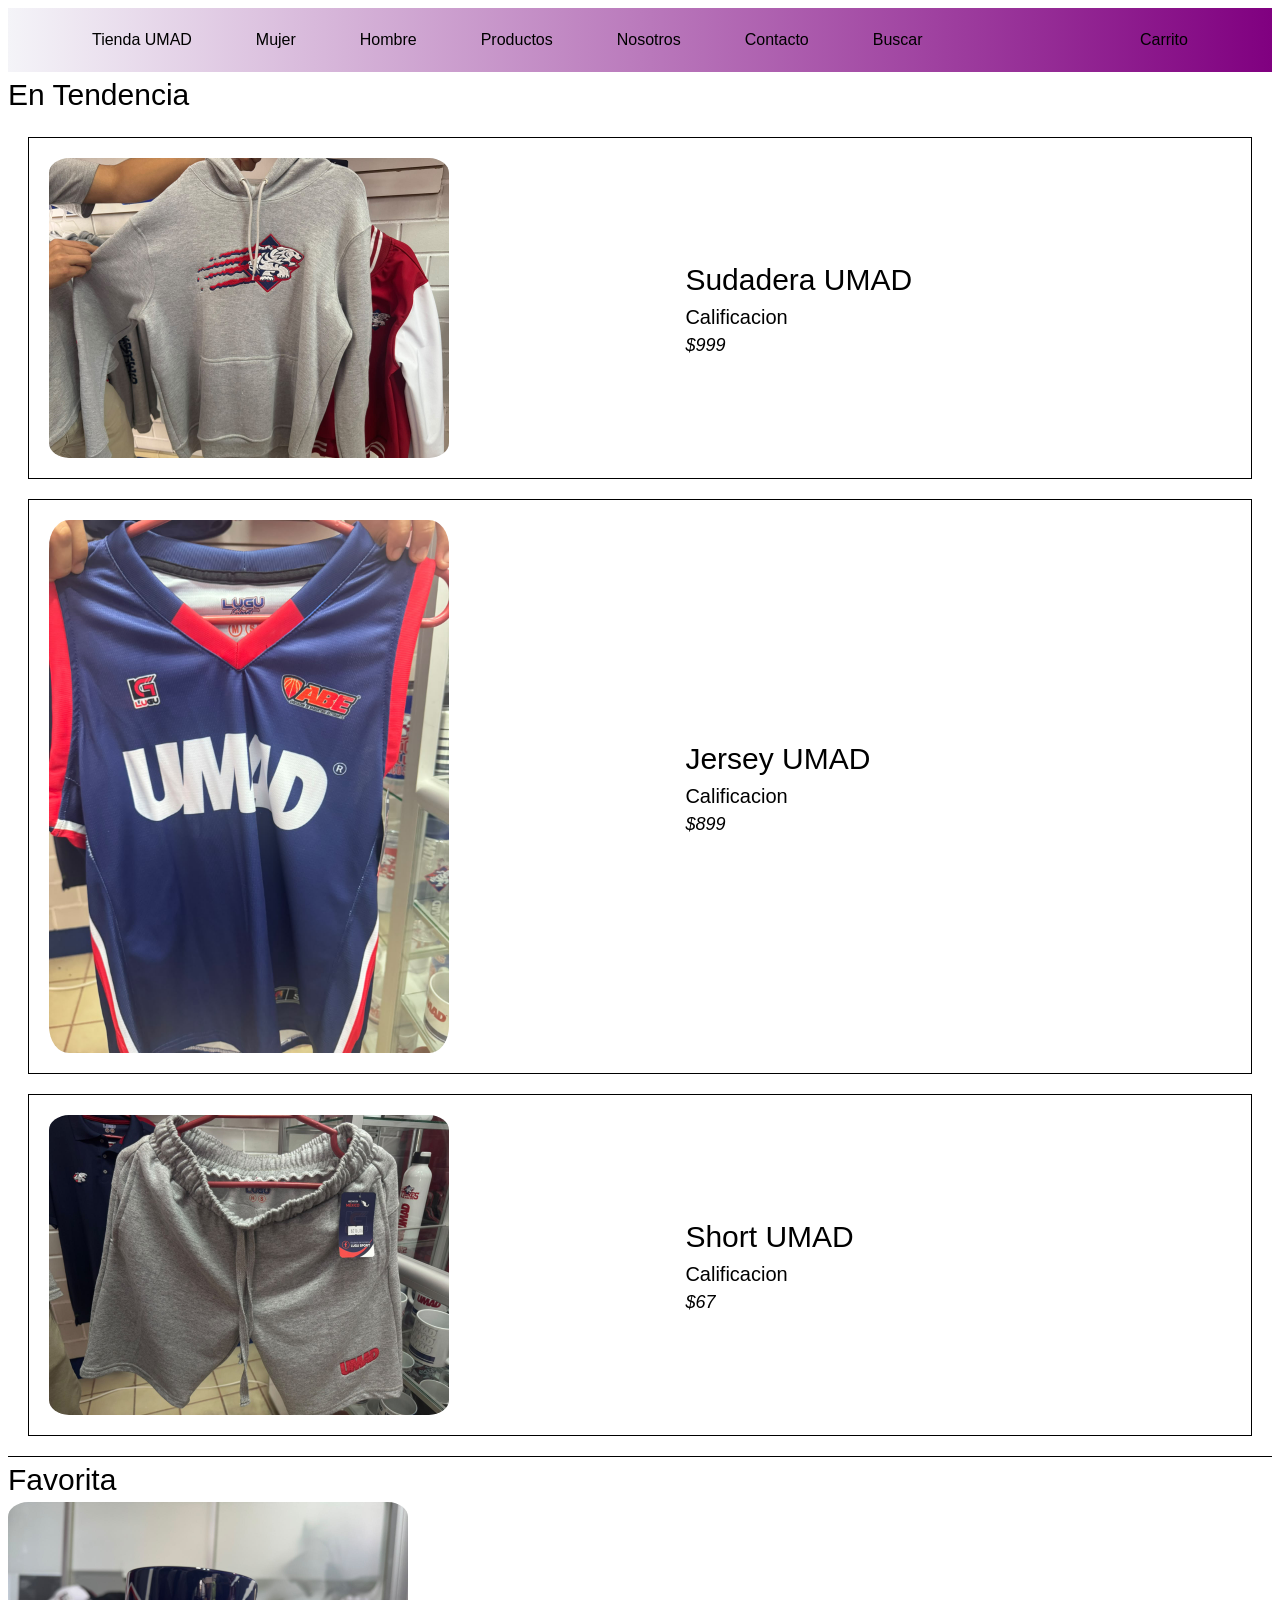
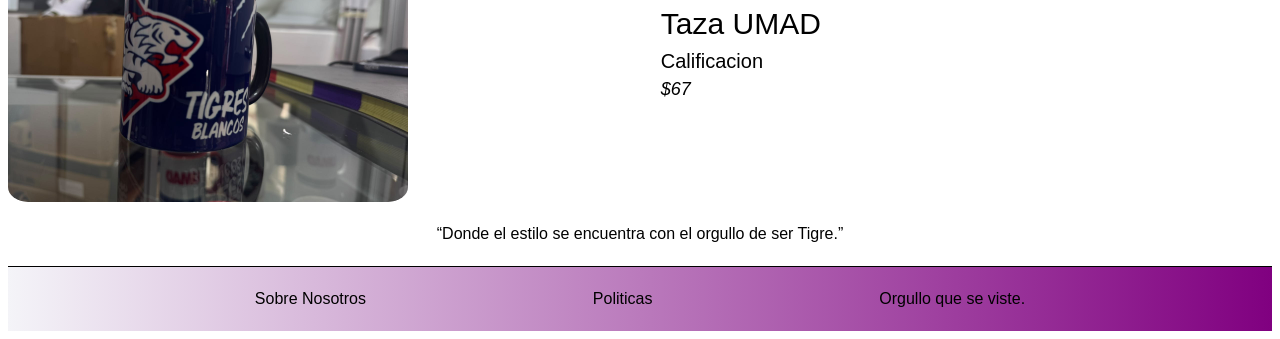
<file: index.html>
<!DOCTYPE html>
<html lang="es">

<head>
  <meta charset="UTF-8">
  <meta name="viewport" content="width=device-width, initial-scale=1.0">
  <title>Inicio | Proyecto Ropa UMAD</title>
  <link rel="stylesheet" href="./CSS/normalize.css">
  <link rel="stylesheet" href="./CSS/DiegoCss.css">
  <link rel="stylesheet" href="./CSS/disenoangel.css">
  
</head>

<body>
  <header>
    <!-- Encabezado y navegación principal -->
    <nav class="navigation">
      <a class="navigation__link" href="./index.html">Tienda UMAD</a>
      <a class="navigation__link" href="./pages/Mujer.html">Mujer</a>
      <a class="navigation__link" href="./pages/hombre.html">Hombre</a>
      <a class="navigation__link" href="./pages/Productos.html">Productos</a>
      <a class="navigation__link" href="./pages/Nosotros.html">Nosotros</a>
      <a class="navigation__link" href="./pages/Contacto.html">Contacto</a>
      <span class="buscador">
        <label for="buscar">Buscar</label>
        <input type="text" id="buscar" name="buscar">
      </span>
      <a class="navigation__link" href="#Carrito">Carrito</a>
    </nav>
    <!--Este seria como un banner para la pagina-->
    
  </header>

  <main>
    <!-- Contenido principal de la página -->
    <h1 class="text-trending">En Tendencia</h1>
    <section class="Clothes-Articles">
      <!--Donde se encontraran las prendas-->
      <a class="Clothes-Articles__Link" href="./pages/VerProducto.html" >
        <article class="Clothes-Articles__Card">
          <img class="Clothes-Articles__image" src="./images/catalogo/sudadera-tigre-gris.jpeg" alt="Fotodelarticulo" width="500px">
          <div class="Clothes-Articles__texts-position">
          <h3 class="Clothes-Articles__title">Sudadera UMAD</h3>
          <p class="Clothes-Articles__rating">Calificacion</p>
          <p class="Clothes-Articles__price">$999</p>
          </div>
        </article>
      </a>

      <a class="Clothes-Articles__Link" href="./pages/VerProducto.html" >
        <article class="Clothes-Articles__Card">
        <img class="Clothes-Articles__image" src="./images/catalogo/jersey-basquetbol-umad.jpeg" alt="Fotodelarticulo" width="500px">
        <div class="Clothes-Articles__texts-position">
        <h3 class="Clothes-Articles__title">Jersey UMAD</h3>
        <p class="Clothes-Articles__rating">Calificacion</p>
        <p class="Clothes-Articles__price">$899</p>
        </div>
      </article>
      </a>
      
      <a class="Clothes-Articles__Link" href="./pages/VerProducto.html">
      <article class="Clothes-Articles__Card">
        <img class="Clothes-Articles__image" src="./images/catalogo/short-umad-gris.jpeg" alt="Fotodelarticulo" width="500px">
        <div class="Clothes-Articles__texts-position">
        <h3 class="Clothes-Articles__title">Short UMAD</h3>
        <p class="Clothes-Articles__rating">Calificacion</p>
        <p class="Clothes-Articles__price">$67</p>
        </div>
      </article>
      </a>

    </section>

    <hr>
    <!--Producto Favorito-->
    <h1 class="text-favorite">Favorita</h1>
    <a class="Favorite-Product" href="./pages/VerProducto.html">
      <article class="Favorite-Product__card">
      <img class="Favorite-Product__image" src="./images/catalogo/taza-tigres-azul.jpeg" alt="Fotodelarticulo" width="500px">
      <div class="Favorite-Product__text-position">
      <h3 class="Favorite-Product__title">Taza UMAD</h3>
      <p class="Favorite-Product__rating">Calificacion</p>
      <p class="Favorite-Product__price">$67</p>
      </div>
    </article>
    </a>
    

    <!--Esto ira al lado de favorita-->
    <div class="todays-phrase">
      <p class="todays-phrase__text">“Donde el estilo se encuentra con el orgullo de ser Tigre.”</p>
    </div>

  </main>
  <hr>
  <footer>
    <!-- Pie de página -->
    <nav class="footer-navigation">
      <a class="footer-navigation__link" href="./pages/Nosotros.html">Sobre Nosotros</a>
      <a class="footer-navigation__link" href="#Politicas">Politicas</a>
      <p class="footer-navigation__text">Orgullo que se viste.</p>
    </nav>
  </footer>
</body>

</html>
</file>
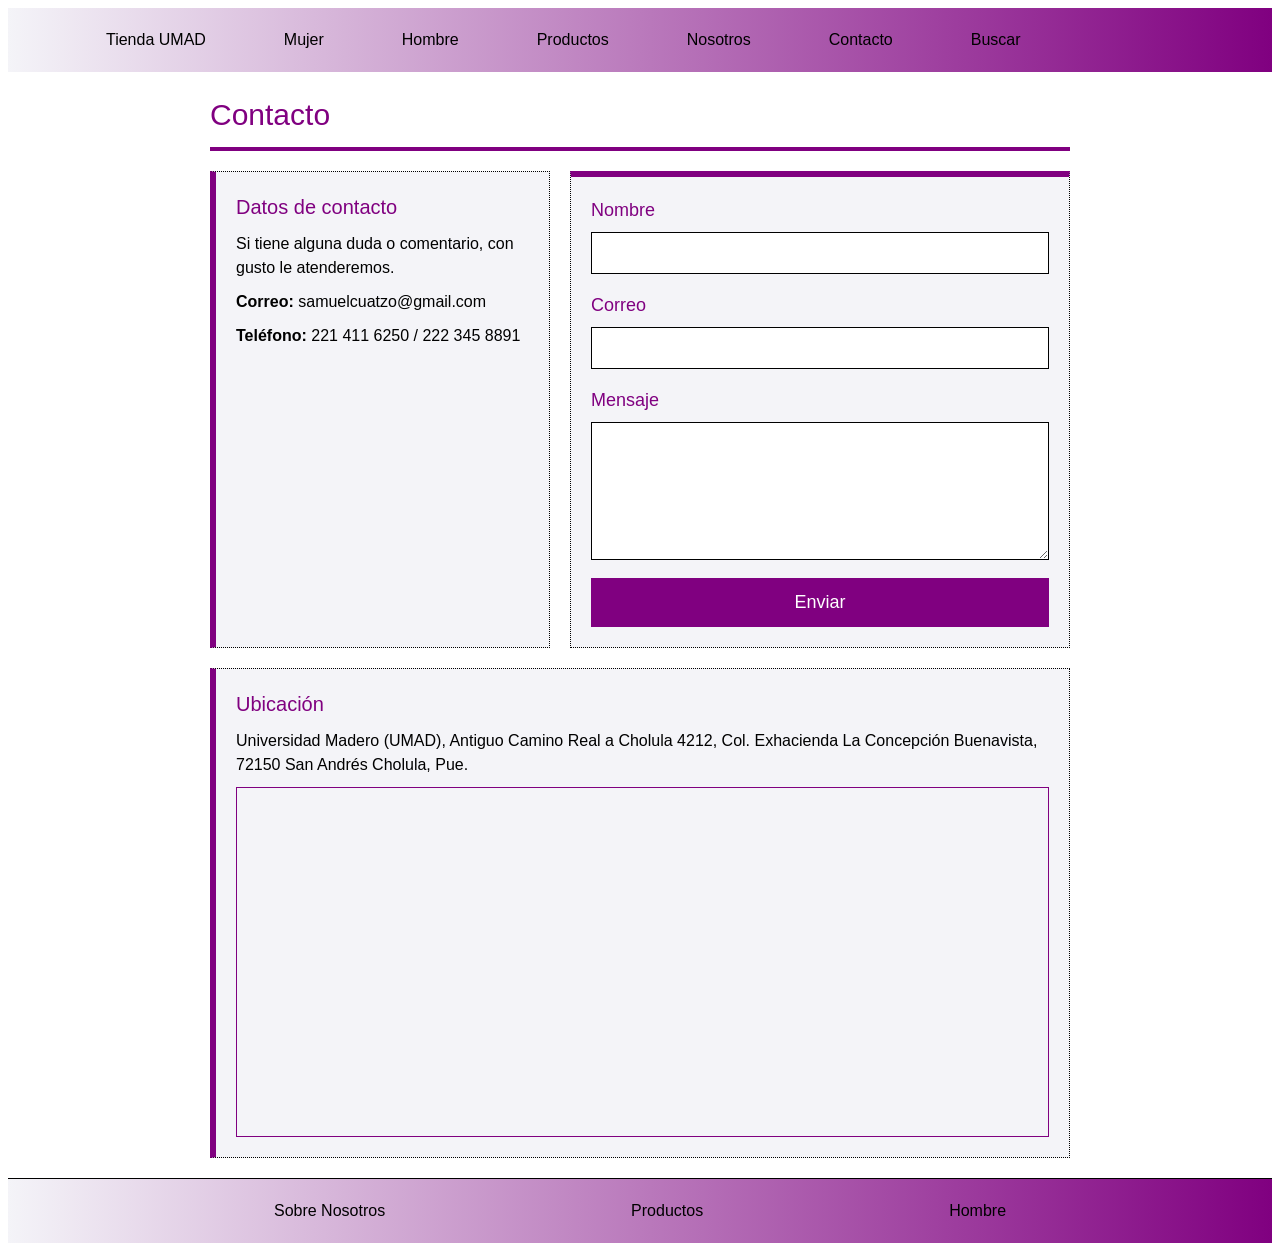
<file: pages/Contacto.html>
<!DOCTYPE html>
<html lang="es">

<head>
  <meta charset="UTF-8">
  <meta name="viewport" content="width=device-width, initial-scale=1.0">
  <title>Contacto | Proyecto Ropa UMAD</title>
  <link rel="stylesheet" href="../CSS/normalize.css">
  <link rel="stylesheet" href="../CSS/DiegoCss.css">
  <link rel="stylesheet" href="../CSS/disenoangel.css">
  <link rel="stylesheet" href="../CSS/SamContacto.css">
</head>

<body>
  <header>
    <nav class="navigation">
      <a class="navigation__link" href="../index.html">Tienda UMAD</a>
      <a class="navigation__link" href="./Mujer.html">Mujer</a>
      <a class="navigation__link" href="./hombre.html">Hombre</a>
      <a class="navigation__link" href="./Productos.html">Productos</a>
      <a class="navigation__link" href="./Nosotros.html">Nosotros</a>
      <a class="navigation__link" href="./Contacto.html">Contacto</a>
      <span class="buscador">
        <label for="buscar">Buscar</label>
        <input type="text" id="buscar" name="buscar">
      </span>
    </nav>
  </header>

  <main class="contacto">
    <h1 class="contacto__titulo">Contacto</h1>

    <section class="contacto__contenido">
      <aside class="contacto__info">
        <h2 class="contacto__subtitulo">Datos de contacto</h2>
        <p class="contacto__dato">Si tiene alguna duda o comentario, con gusto le atenderemos.</p>
        <p class="contacto__dato"><strong>Correo:</strong> samuelcuatzo@gmail.com</p>
        <p class="contacto__dato"><strong>Teléfono:</strong> 221 411 6250 / 222 345 8891</p>
      </aside>

      <form class="contacto__formulario" action="#" method="post">
        <label class="contacto__etiqueta" for="nombre">Nombre</label>
        <input class="contacto__input" type="text" id="nombre" name="nombre" required>

        <label class="contacto__etiqueta" for="correo">Correo</label>
        <input class="contacto__input" type="email" id="correo" name="correo" required>

        <label class="contacto__etiqueta" for="mensaje">Mensaje</label>
        <textarea class="contacto__input" id="mensaje" name="mensaje" rows="5" required></textarea>

        <button class="contacto__boton" type="submit">Enviar</button>
      </form>
    </section>

    <section class="contacto__mapa">
      <h2 class="contacto__subtitulo">Ubicación</h2>
      <p class="contacto__dato">
        Universidad Madero (UMAD), Antiguo Camino Real a Cholula 4212, Col. Exhacienda La Concepción Buenavista, 72150 San Andrés Cholula, Pue.
      </p>
      <iframe
        class="contacto__mapa-frame"
        src="https://maps.google.com/maps?q=Universidad%20Madero%2C%20Antiguo%20Camino%20Real%20a%20Cholula%204212%2C%20San%20Andr%C3%A9s%20Cholula&output=embed"
        title="Mapa de la ubicación de la Universidad Madero"
        loading="lazy"
        allowfullscreen>
      </iframe>
    </section>
  </main>

  <hr>
  <footer>
    <nav class="footer-navigation">
      <a class="footer-navigation__link" href="./Nosotros.html">Sobre Nosotros</a>
      <a class="footer-navigation__link" href="./Productos.html">Productos</a>
      <a class="footer-navigation__link" href="./hombre.html">Hombre</a>
    </nav>
  </footer>
</body>

</html>
</file>
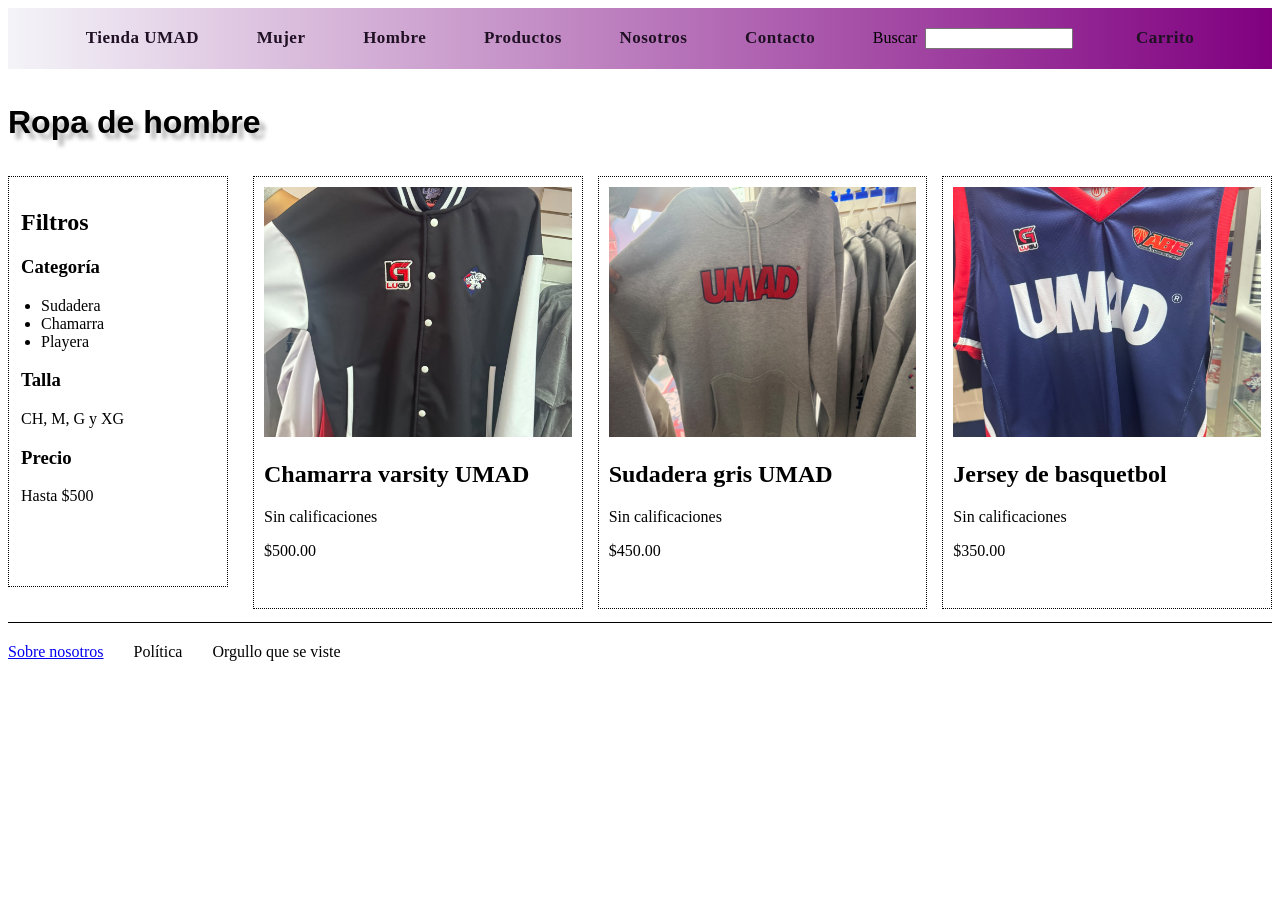
<file: pages/hombre.html>
<!DOCTYPE html>
<html lang="es">
<head>
  <meta charset="UTF-8">
  <meta name="viewport" content="width=device-width, initial-scale=1.0">
  <title>Hombre | Proyecto Ropa UMAD</title>
  <link rel="stylesheet" href="../CSS/disenoangel.css">
</head>
<body>
  <header>
    <nav class="catalogo-navegacion">
      <a href="../index.html">Tienda UMAD</a>
      <a href="./Mujer.html">Mujer</a>
      <a href="./hombre.html">Hombre</a>
      <a href="./Productos.html">Productos</a>
      <a href="./Nosotros.html">Nosotros</a>
      <a href="./Contacto.html">Contacto</a>
      <span class="buscador"><label for="buscar">Buscar</label> <input type="text" id="buscar" name="buscar"></span>
      <a href="./Productos.html">Carrito</a>
    </nav>
  </header>

  <main class="catalogo-principal" id="catalogo">
    <h1 class="titulo-seccion">Ropa de hombre</h1>
    <div class="catalogo-contenido">
      <aside class="catalogo-filtros">
        <h2>Filtros</h2>
        <h3>Categoría</h3>
        <ul><li>Sudadera</li><li>Chamarra</li><li>Playera</li></ul>
        <h3>Talla</h3>
        <p>CH, M, G y XG</p>
        <h3>Precio</h3>
        <p>Hasta $500</p>
      </aside>

      <section class="catalogo-productos">
        <a class="producto-enlace" href="./VerProducto.html#chamarra-varsity">
          <article class="catalogo-tarjeta">
            <img src="../images/catalogo/chamarra-varsity-umad.jpeg" alt="Chamarra varsity azul marino y blanca de UMAD">
            <h2>Chamarra varsity UMAD</h2><p>Sin calificaciones</p><p>$500.00</p>
          </article>
        </a>
        <a class="producto-enlace" href="./VerProducto.html#sudadera-umad">
          <article class="catalogo-tarjeta">
            <img src="../images/catalogo/sudadera-umad-gris.jpeg" alt="Sudadera gris con logotipo UMAD">
            <h2>Sudadera gris UMAD</h2><p>Sin calificaciones</p><p>$450.00</p>
          </article>
        </a>
        <a class="producto-enlace" href="./VerProducto.html#jersey-basquetbol">
          <article class="catalogo-tarjeta">
            <img src="../images/catalogo/jersey-basquetbol-umad.jpeg" alt="Jersey azul de basquetbol UMAD">
            <h2>Jersey de basquetbol</h2><p>Sin calificaciones</p><p>$350.00</p>
          </article>
        </a>
      </section>
    </div>
  </main>
  <footer class="catalogo-pie"><a href="./Nosotros.html">Sobre nosotros</a><span>Política</span><span>Orgullo que se viste</span></footer>
</body>
</html>
</file>
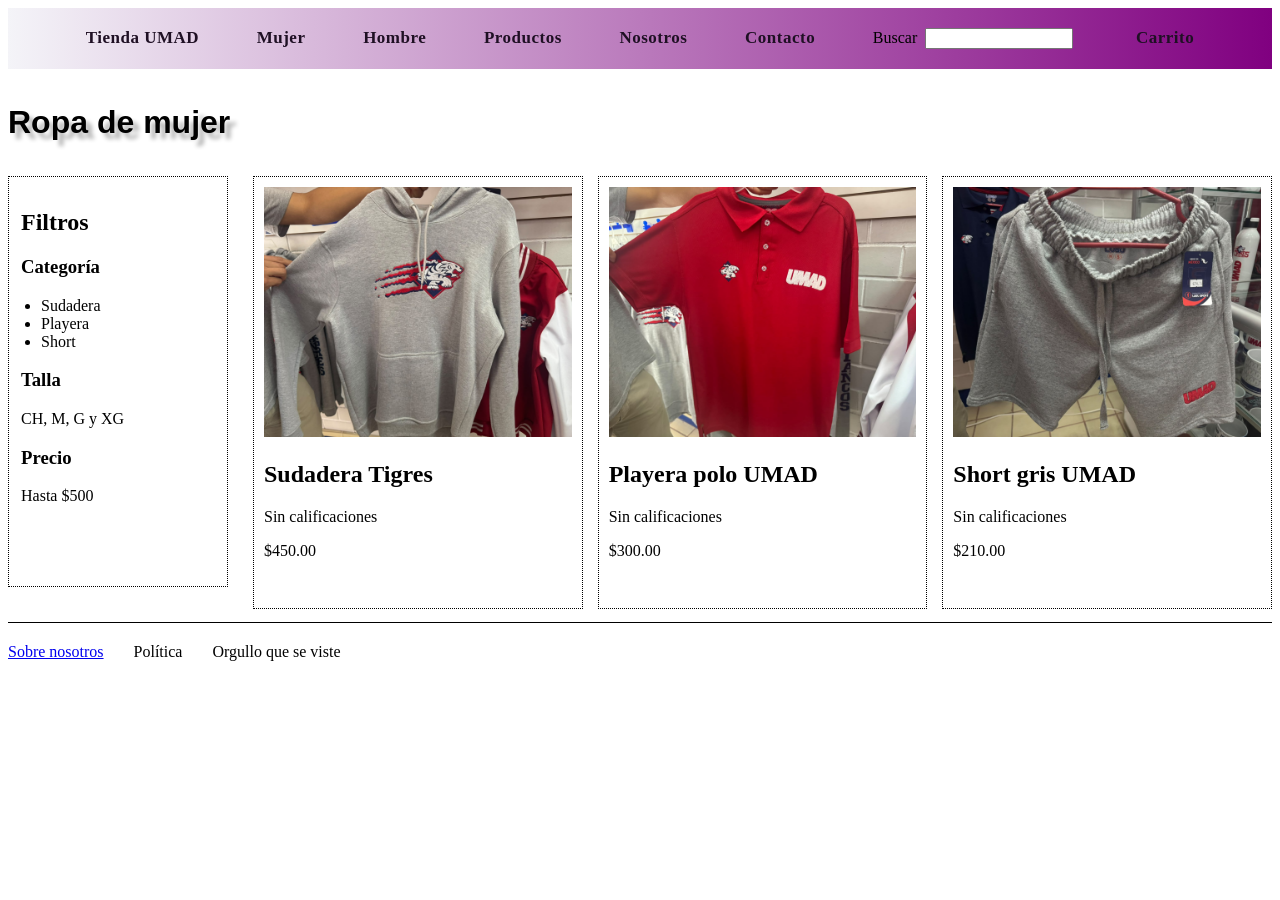
<file: pages/Mujer.html>
<!DOCTYPE html>
<html lang="es">
<head>
  <meta charset="UTF-8">
  <meta name="viewport" content="width=device-width, initial-scale=1.0">
  <title>Mujer | Proyecto Ropa UMAD</title>
  <link rel="stylesheet" href="../CSS/disenoangel.css">
</head>
<body>
  <header>
    <nav class="catalogo-navegacion">
      <a href="../index.html">Tienda UMAD</a>
      <a href="./Mujer.html">Mujer</a>
      <a href="./hombre.html">Hombre</a>
      <a href="./Productos.html">Productos</a>
      <a href="./Nosotros.html">Nosotros</a>
      <a href="./Contacto.html">Contacto</a>
      <span class="buscador"><label for="buscar">Buscar</label> <input type="text" id="buscar" name="buscar"></span>
      <a href="./Productos.html">Carrito</a>
    </nav>
  </header>

  <main class="catalogo-principal" id="catalogo">
    <h1 class="titulo-seccion">Ropa de mujer</h1>
    <div class="catalogo-contenido">
      <aside class="catalogo-filtros">
        <h2>Filtros</h2>
        <h3>Categoría</h3>
        <ul><li>Sudadera</li><li>Playera</li><li>Short</li></ul>
        <h3>Talla</h3>
        <p>CH, M, G y XG</p>
        <h3>Precio</h3>
        <p>Hasta $500</p>
      </aside>

      <section class="catalogo-productos">
        <a class="producto-enlace" href="./VerProducto.html#sudadera-tigres">
          <article class="catalogo-tarjeta">
            <img src="../images/catalogo/sudadera-tigre-gris.jpeg" alt="Sudadera gris con tigre UMAD bordado">
            <h2>Sudadera Tigres</h2><p>Sin calificaciones</p><p>$450.00</p>
          </article>
        </a>
        <a class="producto-enlace" href="./VerProducto.html#polo-umad">
          <article class="catalogo-tarjeta">
            <img src="../images/catalogo/polo-umad-roja.jpeg" alt="Playera polo roja con bordados UMAD">
            <h2>Playera polo UMAD</h2><p>Sin calificaciones</p><p>$300.00</p>
          </article>
        </a>
        <a class="producto-enlace" href="./VerProducto.html#short-umad">
          <article class="catalogo-tarjeta">
            <img src="../images/catalogo/short-umad-gris.jpeg" alt="Short gris con logotipo UMAD">
            <h2>Short gris UMAD</h2><p>Sin calificaciones</p><p>$210.00</p>
          </article>
        </a>
      </section>
    </div>
  </main>
  <footer class="catalogo-pie"><a href="./Nosotros.html">Sobre nosotros</a><span>Política</span><span>Orgullo que se viste</span></footer>
</body>
</html>
</file>
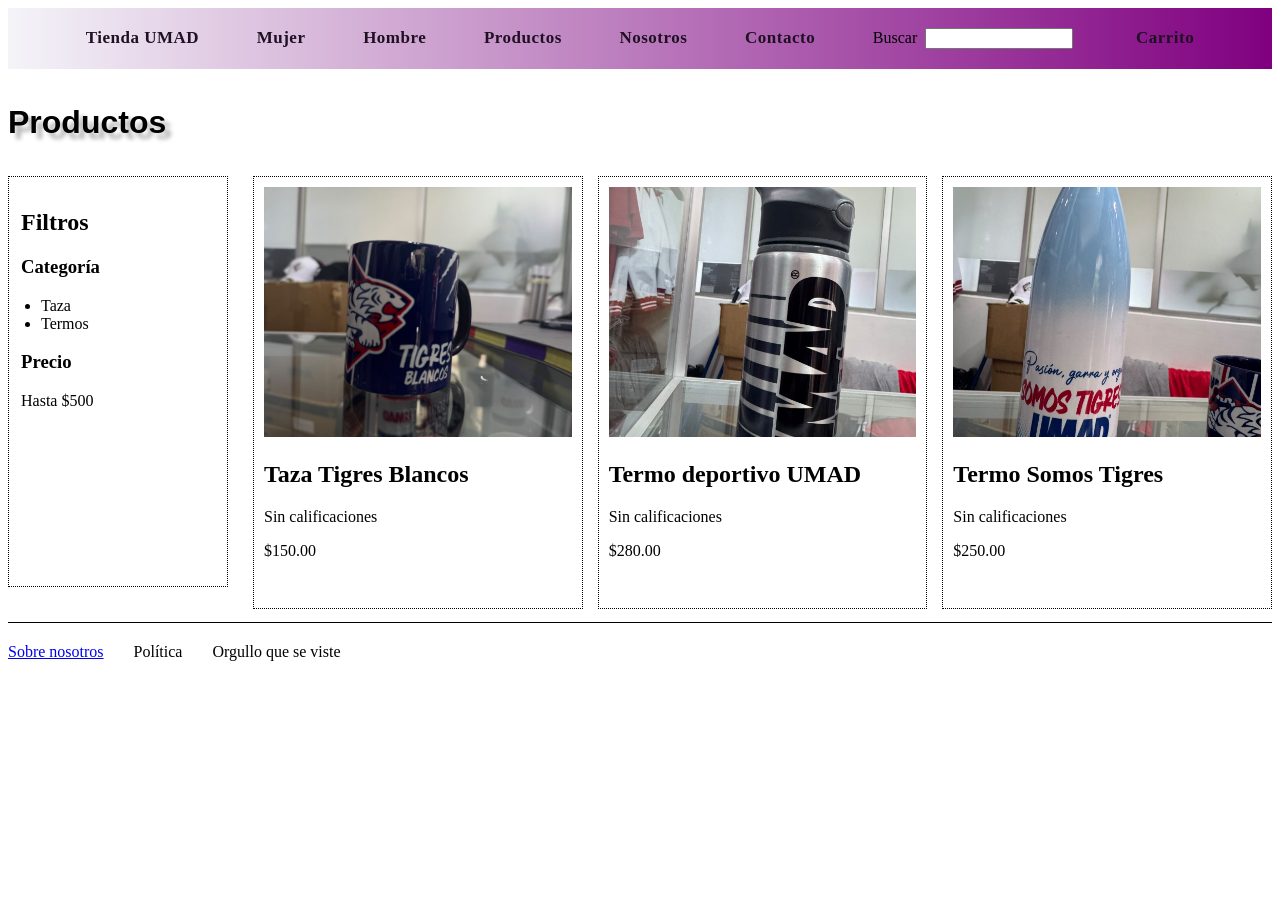
<file: pages/Productos.html>
<!DOCTYPE html>
<html lang="es">
<head>
  <meta charset="UTF-8">
  <meta name="viewport" content="width=device-width, initial-scale=1.0">
  <title>Productos | Proyecto Ropa UMAD</title>
  <link rel="stylesheet" href="../CSS/disenoangel.css">
</head>
<body>
  <header>
    <nav class="catalogo-navegacion">
      <a href="../index.html">Tienda UMAD</a>
      <a href="./Mujer.html">Mujer</a>
      <a href="./hombre.html">Hombre</a>
      <a href="./Productos.html">Productos</a>
      <a href="./Nosotros.html">Nosotros</a>
      <a href="./Contacto.html">Contacto</a>
      <span class="buscador"><label for="buscar">Buscar</label> <input type="text" id="buscar" name="buscar"></span>
      <a href="./Productos.html">Carrito</a>
    </nav>
  </header>

  <main class="catalogo-principal" id="catalogo">
    <h1 class="titulo-seccion">Productos</h1>
    <div class="catalogo-contenido">
      <aside class="catalogo-filtros">
        <h2>Filtros</h2>
        <h3>Categoría</h3>
        <ul><li>Taza</li><li>Termos</li></ul>
        <h3>Precio</h3>
        <p>Hasta $500</p>
      </aside>

      <section class="catalogo-productos">
        <a class="producto-enlace" href="./VerProducto.html#taza-tigres">
          <article class="catalogo-tarjeta">
            <img src="../images/catalogo/taza-tigres-azul.jpeg" alt="Taza azul Tigres Blancos UMAD">
            <h2>Taza Tigres Blancos</h2><p>Sin calificaciones</p><p>$150.00</p>
          </article>
        </a>
        <a class="producto-enlace" href="./VerProducto.html#termo-deportivo">
          <article class="catalogo-tarjeta">
            <img src="../images/catalogo/termo-deportivo-negro.jpeg" alt="Termo deportivo negro y plateado UMAD">
            <h2>Termo deportivo UMAD</h2><p>Sin calificaciones</p><p>$280.00</p>
          </article>
        </a>
        <a class="producto-enlace" href="./VerProducto.html#termo-tigres">
          <article class="catalogo-tarjeta">
            <img src="../images/catalogo/termo-umad-degradado.jpeg" alt="Termo azul y blanco Somos Tigres UMAD">
            <h2>Termo Somos Tigres</h2><p>Sin calificaciones</p><p>$250.00</p>
          </article>
        </a>
      </section>
    </div>
  </main>
  <footer class="catalogo-pie"><a href="./Nosotros.html">Sobre nosotros</a><span>Política</span><span>Orgullo que se viste</span></footer>
</body>
</html>
</file>
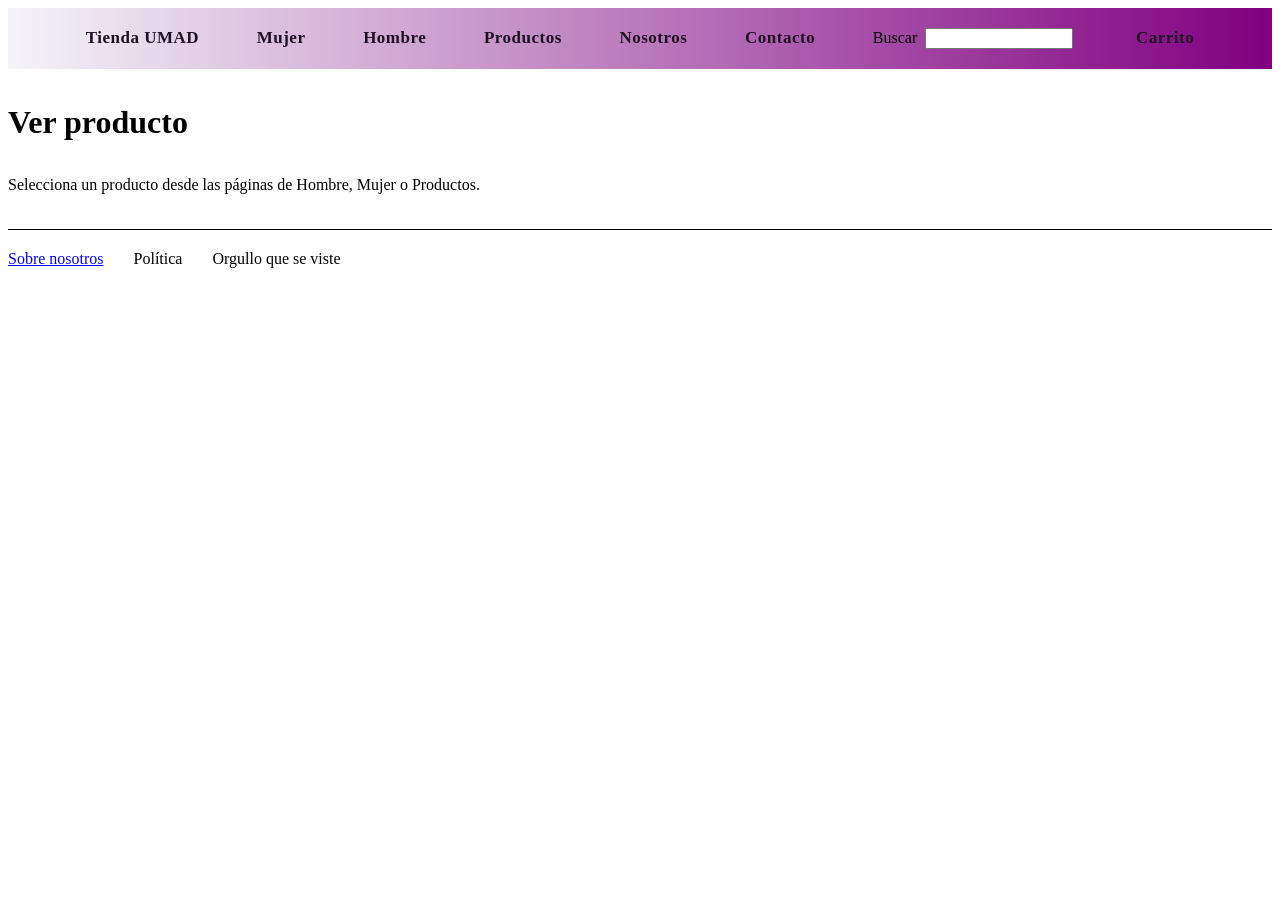
<file: pages/VerProducto.html>
<!DOCTYPE html>
<html lang="es">
<head>
  <meta charset="UTF-8">
  <meta name="viewport" content="width=device-width, initial-scale=1.0">
  <title>Ver producto | Proyecto Ropa UMAD</title>
  <link rel="stylesheet" href="../CSS/disenoangel.css">
</head>
<body>
  <header>
    <nav class="catalogo-navegacion">
      <a href="../index.html">Tienda UMAD</a>
      <a href="./Mujer.html">Mujer</a>
      <a href="./hombre.html">Hombre</a>
      <a href="./Productos.html">Productos</a>
      <a href="./Nosotros.html">Nosotros</a>
      <a href="./Contacto.html">Contacto</a>
      <span class="buscador"><label for="buscar">Buscar</label> <input type="text" id="buscar" name="buscar"></span>
      <a href="./Productos.html">Carrito</a>
    </nav>
  </header>

  <main class="catalogo-principal">
    <h1>Ver producto</h1>
    <p>Selecciona un producto desde las páginas de Hombre, Mujer o Productos.</p>

    <section class="detalle-producto" id="chamarra-varsity">
      <img src="../images/catalogo/chamarra-varsity-umad.jpeg" alt="Chamarra varsity azul marino y blanca de UMAD">
      <h2>Chamarra varsity UMAD</h2><p><strong>Precio:</strong> $500.00</p><p><strong>Color:</strong> Azul marino y blanco</p>
      <h3>Talla</h3><div class="detalle-opciones"><button>CH</button><button>M</button><button>G</button><button>XG</button></div>
      <p><a href="https://assetspwa.liverpool.com.mx/guia-de-tallas/damas.html" target="_blank" rel="noopener">Guía de tallas</a></p>
      <div class="detalle-acciones"><button>Agregar al carrito</button><button>Comprar</button></div>
    </section>

    <section class="detalle-producto" id="sudadera-umad">
      <img src="../images/catalogo/sudadera-umad-gris.jpeg" alt="Sudadera gris con logotipo UMAD">
      <h2>Sudadera gris UMAD</h2><p><strong>Precio:</strong> $450.00</p><p><strong>Color:</strong> Gris</p>
      <h3>Talla</h3><div class="detalle-opciones"><button>CH</button><button>M</button><button>G</button><button>XG</button></div>
      <p><a href="https://assetspwa.liverpool.com.mx/guia-de-tallas/damas.html" target="_blank" rel="noopener">Guía de tallas</a></p>
      <div class="detalle-acciones"><button>Agregar al carrito</button><button>Comprar</button></div>
    </section>

    <section class="detalle-producto" id="jersey-basquetbol">
      <img src="../images/catalogo/jersey-basquetbol-umad.jpeg" alt="Jersey azul de basquetbol UMAD">
      <h2>Jersey de basquetbol</h2><p><strong>Precio:</strong> $350.00</p><p><strong>Color:</strong> Azul marino, rojo y blanco</p>
      <h3>Talla</h3><div class="detalle-opciones"><button>CH</button><button>M</button><button>G</button><button>XG</button></div>
      <p><a href="https://assetspwa.liverpool.com.mx/guia-de-tallas/damas.html" target="_blank" rel="noopener">Guía de tallas</a></p>
      <div class="detalle-acciones"><button>Agregar al carrito</button><button>Comprar</button></div>
    </section>

    <section class="detalle-producto" id="sudadera-tigres">
      <img src="../images/catalogo/sudadera-tigre-gris.jpeg" alt="Sudadera gris con tigre UMAD bordado">
      <h2>Sudadera Tigres</h2><p><strong>Precio:</strong> $450.00</p><p><strong>Color:</strong> Gris</p>
      <h3>Talla</h3><div class="detalle-opciones"><button>CH</button><button>M</button><button>G</button><button>XG</button></div>
      <p><a href="https://assetspwa.liverpool.com.mx/guia-de-tallas/damas.html" target="_blank" rel="noopener">Guía de tallas</a></p>
      <div class="detalle-acciones"><button>Agregar al carrito</button><button>Comprar</button></div>
    </section>

    <section class="detalle-producto" id="polo-umad">
      <img src="../images/catalogo/polo-umad-roja.jpeg" alt="Playera polo roja con bordados UMAD">
      <h2>Playera polo UMAD</h2><p><strong>Precio:</strong> $300.00</p><p><strong>Color:</strong> Rojo</p>
      <h3>Talla</h3><div class="detalle-opciones"><button>CH</button><button>M</button><button>G</button><button>XG</button></div>
      <p><a href="https://assetspwa.liverpool.com.mx/guia-de-tallas/damas.html" target="_blank" rel="noopener">Guía de tallas</a></p>
      <div class="detalle-acciones"><button>Agregar al carrito</button><button>Comprar</button></div>
    </section>

    <section class="detalle-producto" id="short-umad">
      <img src="../images/catalogo/short-umad-gris.jpeg" alt="Short gris con logotipo UMAD">
      <h2>Short gris UMAD</h2><p><strong>Precio:</strong> $210.00</p><p><strong>Color:</strong> Gris</p>
      <h3>Talla</h3><div class="detalle-opciones"><button>CH</button><button>M</button><button>G</button><button>XG</button></div>
      <p><a href="https://assetspwa.liverpool.com.mx/guia-de-tallas/damas.html" target="_blank" rel="noopener">Guía de tallas</a></p>
      <div class="detalle-acciones"><button>Agregar al carrito</button><button>Comprar</button></div>
    </section>

    <section class="detalle-producto" id="taza-tigres">
      <img src="../images/catalogo/taza-tigres-azul.jpeg" alt="Taza azul Tigres Blancos UMAD">
      <h2>Taza Tigres Blancos</h2><p><strong>Precio:</strong> $150.00</p><p><strong>Color:</strong> Azul marino</p><p><strong>Tamaño:</strong> Único</p>
      <div class="detalle-acciones"><button>Agregar al carrito</button><button>Comprar</button></div>
    </section>

    <section class="detalle-producto" id="termo-deportivo">
      <img src="../images/catalogo/termo-deportivo-negro.jpeg" alt="Termo deportivo negro y plateado UMAD">
      <h2>Termo deportivo UMAD</h2><p><strong>Precio:</strong> $280.00</p><p><strong>Color:</strong> Negro y plateado</p><p><strong>Tamaño:</strong> Único</p>
      <div class="detalle-acciones"><button>Agregar al carrito</button><button>Comprar</button></div>
    </section>

    <section class="detalle-producto" id="termo-tigres">
      <img src="../images/catalogo/termo-umad-degradado.jpeg" alt="Termo azul y blanco Somos Tigres UMAD">
      <h2>Termo Somos Tigres</h2><p><strong>Precio:</strong> $250.00</p><p><strong>Color:</strong> Azul y blanco</p><p><strong>Tamaño:</strong> Único</p>
      <div class="detalle-acciones"><button>Agregar al carrito</button><button>Comprar</button></div>
    </section>
  </main>

  <footer class="catalogo-pie"><a href="./Nosotros.html">Sobre nosotros</a><span>Política</span><span>Orgullo que se viste</span></footer>
</body>
</html>
</file>
<file: CSS/DiegoCss.css>
/*Cambios en tipo de fuente*/
*{
    font-family: 'Gill Sans', 'Gill Sans MT', Calibri, 'Trebuchet MS', sans-serif;
}

/*Cambios en Articulos  y producto favorito*/
.Clothes-Articles__Card{
    border: 1px solid black;
    padding: 20px;
    display: flex;
    gap: 20%;
    flex-wrap: wrap;
    margin: 20px;

}


.Clothes-Articles__image{
    width: 400px;
    border-radius: 5%;
    
}
.Clothes-Articles__texts-position{
    display: flex;
    flex-direction: column;
    justify-content:center;
}
.text-trending,.text-favorite{
    font-size: 30px;
    
}

.Clothes-Articles__title,
.Favorite-Product__title{
        font-size: 30px;
}
.Clothes-Articles__rating,
.Favorite-Product__rating{
    font-size: 20px;
}
.Clothes-Articles__price,
.Favorite-Product__price{
    font-size: 18px;
    font-style: oblique;
}
.Favorite-Product__price:hover{
    color:rgb(235, 235, 0);
}

.Clothes-Articles__price:hover{
    color:rgb(235, 235, 0);
}

.Favorite-Product__card{
    display:flex;
    flex-wrap: wrap;
    gap: 20%;
}
.Favorite-Product__image{
    width: 400px;
    border-radius: 5%;
}
.Favorite-Product__text-position{
    display: flex;
    flex-direction: column;
    justify-content:center;
}

/*Cambios en el navegador del footer y principal*/
.navigation,.footer-navigation{
    
    display: flex;
    justify-content: space-evenly;
    background: linear-gradient(to right, rgb(244, 244, 248), purple);
    padding: 20px;
    
}
.navigation__link:hover,
.footer-navigation__link:hover{
    font-size: 20px;
    
}

.footer-navigation__text:hover{
    font-size: 20px;
    color: rgb(255, 150, 150);
}

/*Cambios en palabra del dia*/
.todays-phrase{
    margin: 20px;
    display: flex;
    justify-content: center;
}

.todays-phrase__text:hover{
    color: rgb(211, 3, 3);
    font-size: 150%;
}
</file>
<file: CSS/disenoangel.css>
body {
    margin: 8px;
}

.catalogo-navegacion {
     display: flex;
    justify-content: space-evenly;
    background: linear-gradient(to right, rgb(244, 244, 248), purple);
    padding: 20px;
    
}
.catalogo-navegacion a {
    text-decoration: none;
        color: #1f1024;
    font-size: 17px;
    font-weight: 600;
    letter-spacing: 0.5px;
    text-decoration: none;
}

.catalogo-navegacion a:hover {
    text-decoration: underline;
    text-decoration-color: rgb(105, 89, 163);
    text-decoration-thickness: 3px;
    text-decoration-style: wavy;
}
.buscador {
    margin-right: 5px;
}

.buscador input {
    width: 140px;
    margin-left: 4px;
}

.catalogo-principal {
    margin-top: 35px;
}

.catalogo-principal h1 {
    margin-bottom: 35px;
}

.titulo-seccion {
    font-family: Arial, Helvetica, sans-serif;
    text-shadow: 6px 6px 4px rgba(0, 0, 0, 0.3);
}

.catalogo-contenido {
    display: grid;
    grid-template-columns: 220px 1fr;
    gap: 25px;
}

.catalogo-filtros {
    padding: 12px;
    border: 1px dotted black;
}

.catalogo-filtros ul {
    padding-left: 20px;
}

.catalogo-productos {
    display: grid;
    grid-template-columns: repeat(3, 1fr);
    gap: 15px;
}

.producto-enlace {
    color: black;
    text-decoration: none;
}

.catalogo-tarjeta {
    height: 100%;
    padding: 10px;
    border: 1px dotted black;
}

.catalogo-tarjeta img {
    width: 100%;
    height: 250px;
    object-fit: cover;
}

.catalogo-pie {
    margin-top: 35px;
    padding-top: 20px;
    border-top: 1px solid black;
}

.catalogo-pie a,
.catalogo-pie span {
    margin-right: 30px;
}

.detalle-producto {
    display: none;
}

.detalle-producto:target {
    display: block;
}

.detalle-producto img {
    width: 350px;
    max-width: 100%;
    height: auto;
}

.detalle-opciones button,
.detalle-acciones button {
    margin-right: 5px;
    padding: 8px;
}

.detalle-acciones {
    margin-top: 20px;
}

@media (max-width: 700px) {
    .catalogo-contenido {
        grid-template-columns: 1fr;
    }

    .catalogo-productos {
        grid-template-columns: 1fr;
    }
}
</file>
<file: CSS/SamContacto.css>
.contacto {
  max-width: 900px;
  margin: 20px auto;
  padding: 0 20px;
}

.contacto__titulo {
  margin-bottom: 20px;
  padding-bottom: 10px;
  font-size: 30px;
  color: purple;
  border-bottom: 4px solid purple;
}

.contacto__contenido {
  display: flex;
  flex-wrap: wrap;
  gap: 20px;
}

.contacto__info {
  flex: 1 1 250px;
  padding: 20px;
  background-color: rgb(244, 244, 248);
  border: 1px dotted black;
  border-left: 6px solid purple;
}

.contacto__subtitulo {
  margin-bottom: 10px;
  font-size: 20px;
  color: purple;
}

.contacto__dato {
  margin-bottom: 10px;
}

.contacto__formulario {
  flex: 2 1 320px;
  display: flex;
  flex-direction: column;
  gap: 8px;
  padding: 20px;
  background-color: rgb(244, 244, 248);
  border: 1px dotted black;
  border-top: 6px solid purple;
}

.contacto__etiqueta {
  font-size: 18px;
  color: purple;
}

.contacto__input {
  padding: 8px;
  margin-bottom: 10px;
  background-color: white;
  border: 1px solid black;
}

.contacto__input:focus {
  outline: none;
  border: 1px solid purple;
  background-color: rgb(250, 240, 250);
}

.contacto__boton {
  padding: 10px;
  font-size: 18px;
  background-color: purple;
  color: white;
  border: 1px solid purple;
  cursor: pointer;
}

.contacto__boton:hover {
  color: rgb(235, 235, 0);
}

.contacto__mapa {
  margin-top: 20px;
  padding: 20px;
  background-color: rgb(244, 244, 248);
  border: 1px dotted black;
  border-left: 6px solid purple;
}

.contacto__mapa-frame {
  width: 100%;
  height: 350px;
  border: 1px solid purple;
}
</file>
